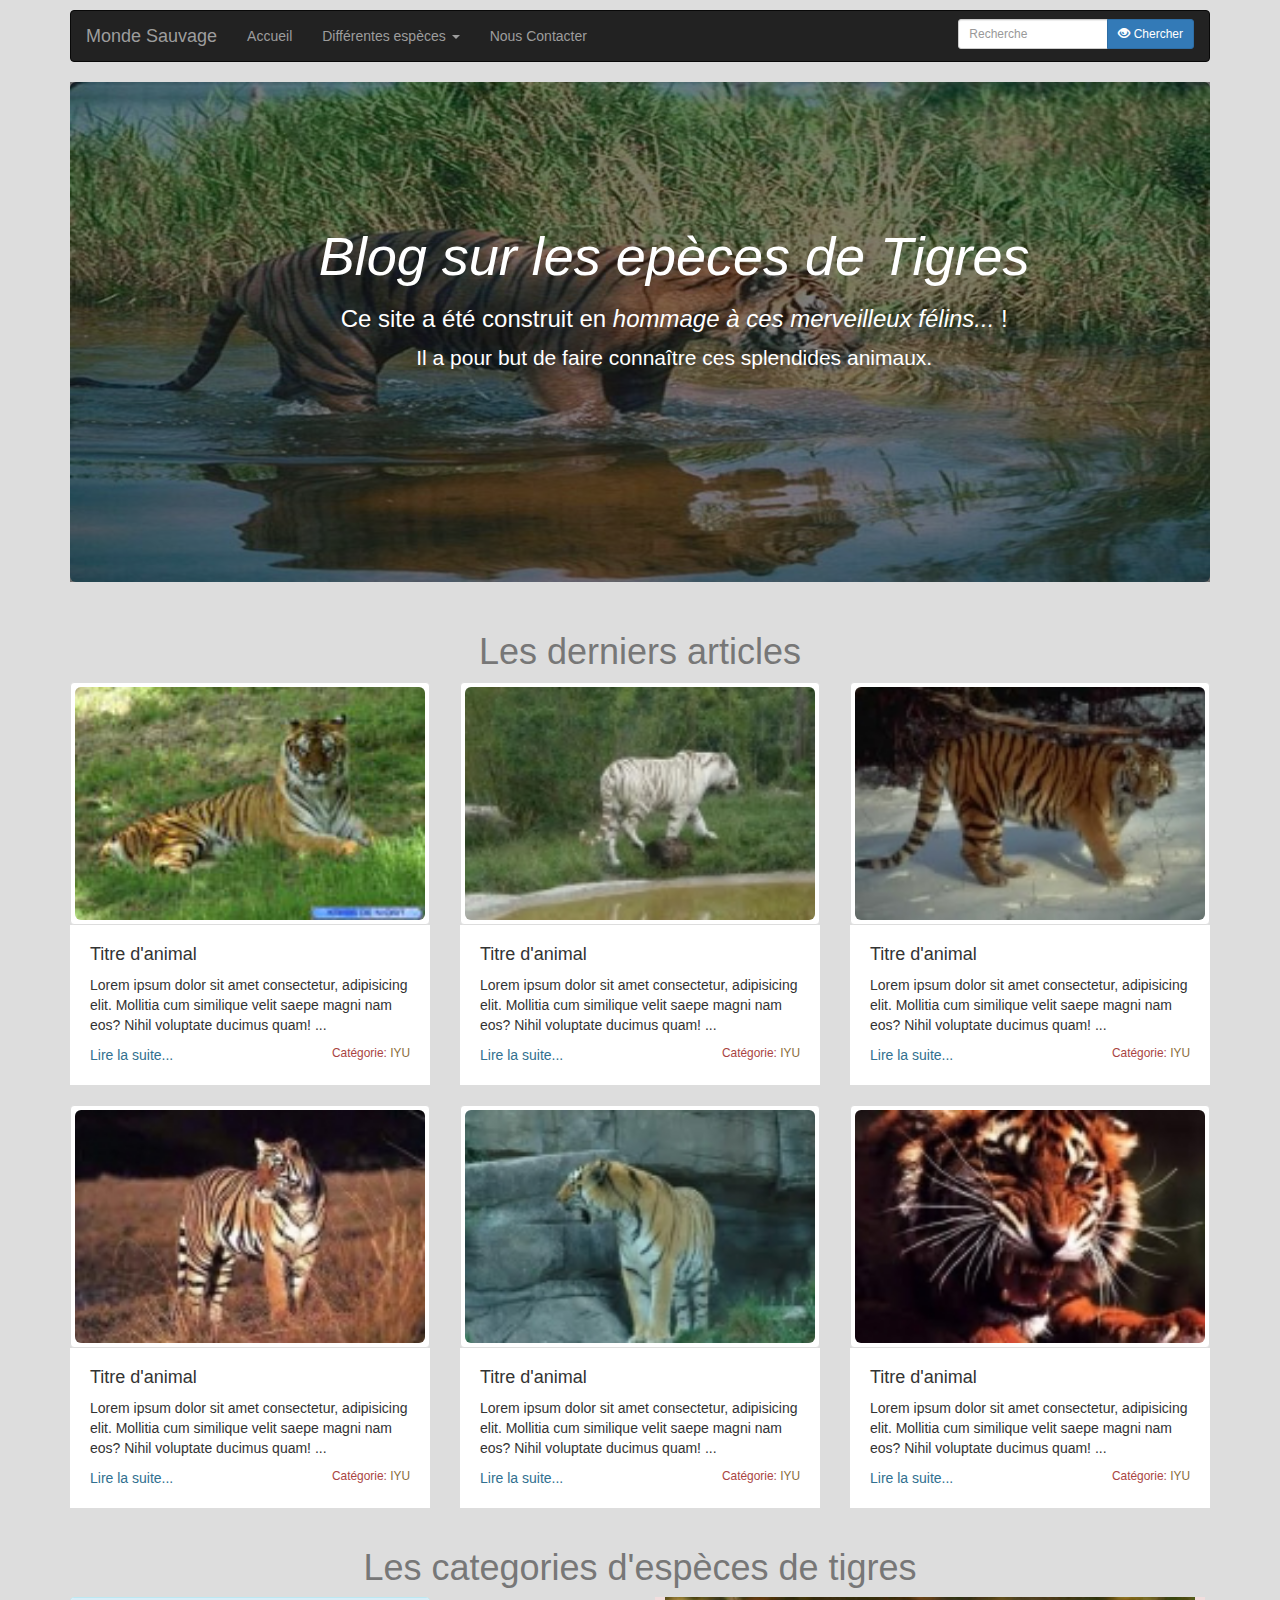
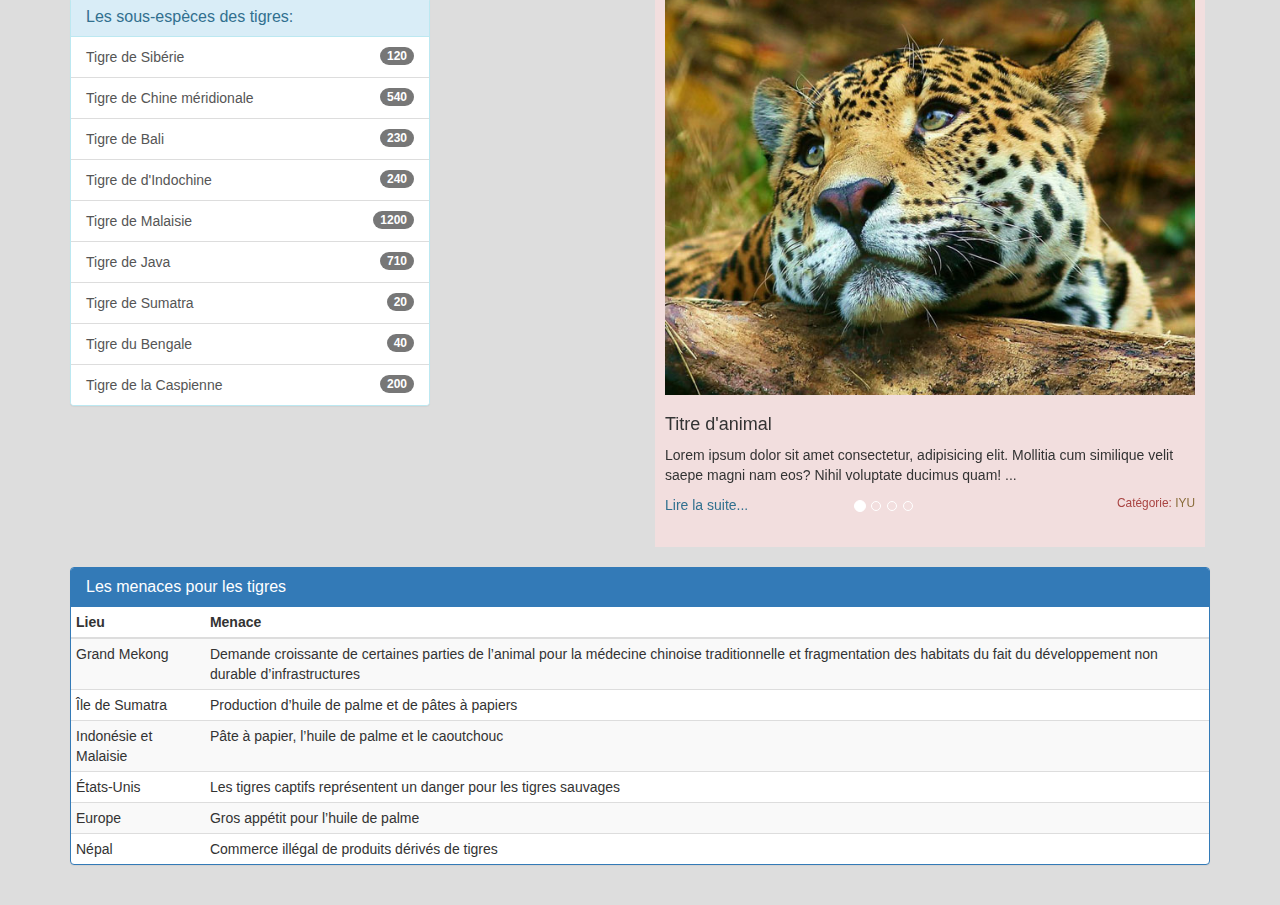
<file: index.html>
<!DOCTYPE HTML>
<html>

<head>
    <meta charset="utf-8">
    <link href="assets/css/bootstrap.css" rel="stylesheet">
    <link rel="stylesheet" href="./assets/css/style.css ">
    <style type="text/css">
        body {
            background-color: #DDD;
            padding-top: 10px;
        }

        [class*="col-"] {
            margin-bottom: 20px;
        }

        img {
            width: 100%;
        }

        .well {
            background-color: #CCC;
            padding: 20px;
        }

        a:active,
        a:focus {
            outline: none;
        }
    </style>
</head>

<body>
    <div class="container">
        <!-- Barre de navigation -->
        <nav class="navbar navbar-inverse" role="navigation">
            <div class="navbar-header">
                <button type="button" class="navbar-toggle" data-toggle="collapse" data-target=".navbar-collapse">
                    <span class="icon-bar"></span>
                    <span class="icon-bar"></span>
                    <span class="icon-bar"></span>
                </button>
                <a class="navbar-brand active" href="#">Monde Sauvage</a>
            </div>
            <div class="collapse navbar-collapse">
                <ul class="nav navbar-nav">
                    <li> <a href="index.html">Accueil</a> </li>
                    <li class="dropdown">
                        <a class="dropdown-toggle" data-toggle="dropdown" href="#">Différentes espèces <b class="caret"></b></a>
                        <ul class="dropdown-menu">
                            <li><a href="#">Tigre de Sibérie</a></li>
                            <li><a href="#">Tigre de Chine méridionale</a></li>
                            <li><a href="#">Tigre de Malaisie</a></li>
                            <li><a href="#">Tigre de d'Indochine</a></li>
                            <li><a href="#">Tigre d'Afrique subsaharien'</a></li>
                        </ul>
                    </li>
                    <li> <a href="contact.html">Nous Contacter</a> </li>
                </ul>
                <form class="navbar-form navbar-right">
                    <div class="input-group">
                        <input type="text" style="width:150px" class="input-sm form-control" placeholder="Recherche">
                        <span class="input-group-btn">
                            <button type="submit" class="btn btn-primary btn-sm"><span class="glyphicon glyphicon-eye-open"></span>
                                Chercher</button>
                        </span>
                    </div>
                </form>
            </div>
        </nav>

        <!-- La bannière -->
        <div class="jumbotron">
            <div class="contenu">
                <div class="center">
                    <h1 style="font-size: 54px;">Blog sur les epèces de Tigres</h1>
                    <h2 class="font-italic" style="font-size: 24px;">Ce site a été construit en <em>hommage à ces merveilleux félins...</em> !</h2>
                    <p> Il a pour but de faire connaître ces
                        splendides animaux.</p>
                </div>
            </div>
        </div>


        <!-- Les images de blog -->
        <section class="row articles">
            <h1 class=" text-muted" style="text-align: center;">Les derniers articles</h1>
            <div class="col-xs-6 col-sm-4 col-md-4">
                <a href="show.html" class="thumbnail">
                    <img src="images/t1.jpg" alt="Tigre" class="img-rounded">
                </a>
                <div class="content" style="background: #fff; padding: 20px;">
                    <h2 class="font-poppins" style="font-size: 18px; margin-top: 0;">Titre d'animal</h2>
                    <p> Lorem ipsum dolor sit amet consectetur, adipisicing elit. Mollitia cum similique velit saepe magni nam eos? Nihil voluptate ducimus quam! ...</p>
                    <div class="footer">
                        <a class="text-info" href="show.html">
                            Lire la suite...
                        </a>
                        <small class="pull-right">
                            <span class="text-danger">Catégorie: </span> <span class="text-warning">IYU</span>
                        </small>
                    </div>
                </div>
            </div>
            <div class="col-xs-6 col-sm-4 col-md-4">
                <a href="show.html" class="thumbnail">
                    <img src="images/t2.jpg" alt="Tigre" class="img-rounded">
                </a>
                <div class="content" style="background: #fff; padding: 20px;">
                    <h2 class="font-poppins" style="font-size: 18px; margin-top: 0;">Titre d'animal</h2>
                    <p> Lorem ipsum dolor sit amet consectetur, adipisicing elit. Mollitia cum similique velit saepe magni nam eos? Nihil voluptate ducimus quam! ...</p>
                    <div class="footer">
                        <a class="text-info" href="show.html">
                            Lire la suite...
                        </a>
                        <small class="pull-right">
                            <span class="text-danger">Catégorie: </span> <span class="text-warning">IYU</span>
                        </small>
                    </div>
                </div>
            </div>
            <div class="col-xs-6 col-sm-4 col-md-4">
                <a href="show.html" class="thumbnail">
                    <img src="images/t3.jpg" alt="Tigre" class="img-rounded">
                </a>
                <div class="content" style="background: #fff; padding: 20px;">
                    <h2 class="font-poppins" style="font-size: 18px; margin-top: 0;">Titre d'animal</h2>
                    <p> Lorem ipsum dolor sit amet consectetur, adipisicing elit. Mollitia cum similique velit saepe magni nam eos? Nihil voluptate ducimus quam! ...</p>
                    <div class="footer">
                        <a class="text-info" href="show.html">
                            Lire la suite...
                        </a>
                        <small class="pull-right">
                            <span class="text-danger">Catégorie: </span> <span class="text-warning">IYU</span>
                        </small>
                    </div>
                </div>
            </div>
            <div class="col-xs-6 col-sm-4 col-md-4">
                <a href="show.html" class="thumbnail">
                    <img src="images/t4.jpg" alt="Tigre" class="img-rounded">
                </a>
                <div class="content" style="background: #fff; padding: 20px;">
                    <h2 class="font-poppins" style="font-size: 18px; margin-top: 0;">Titre d'animal</h2>
                    <p> Lorem ipsum dolor sit amet consectetur, adipisicing elit. Mollitia cum similique velit saepe magni nam eos? Nihil voluptate ducimus quam! ...</p>
                    <div class="footer">
                        <a class="text-info" href="show.html">
                            Lire la suite...
                        </a>
                        <small class="pull-right">
                            <span class="text-danger">Catégorie: </span> <span class="text-warning">IYU</span>
                        </small>
                    </div>
                </div>
            </div>
            <div class="col-xs-6 col-sm-4 col-md-4">
                <a href="show.html" class="thumbnail">
                    <img src="images/t5.jpg" alt="Tigre" class="img-rounded">
                </a>
                <div class="content" style="background: #fff; padding: 20px;">
                    <h2 class="font-poppins" style="font-size: 18px; margin-top: 0;">Titre d'animal</h2>
                    <p> Lorem ipsum dolor sit amet consectetur, adipisicing elit. Mollitia cum similique velit saepe magni nam eos? Nihil voluptate ducimus quam! ...</p>
                    <div class="footer">
                        <a class="text-info" href="show.html">
                            Lire la suite...
                        </a>
                        <small class="pull-right">
                            <span class="text-danger">Catégorie: </span> <span class="text-warning">IYU</span>
                        </small>
                    </div>
                </div>
            </div>
            <div class="col-xs-6 col-sm-4 col-md-4">
                <a href="show.html" class="thumbnail">
                    <img src="images/t6.jpg" alt="Tigre" class="img-rounded">
                </a>
                <div class="content" style="background: #fff; padding: 20px;">
                    <h2 class="font-poppins" style="font-size: 18px; margin-top: 0;">Titre d'animal</h2>
                    <p> Lorem ipsum dolor sit amet consectetur, adipisicing elit. Mollitia cum similique velit saepe magni nam eos? Nihil voluptate ducimus quam! ...</p>
                    <div class="footer">
                        <a class="text-info" href="show.html">
                            Lire la suite...
                        </a>
                        <small class="pull-right">
                            <span class="text-danger">Catégorie: </span> <span class="text-warning">IYU</span>
                        </small>
                    </div>
                </div>
            </div>
        </section>

        <!-- Les catégories -->
        <div class="row">
            <h1 class=" text-muted" style="text-align: center;">Les categories d'espèces de tigres</h1>
            <!-- Panneau de categorie -->
            <section class="col-sm-4">
                <div class="panel panel-info">
                    <div class="panel-heading ">
                        <h3 class="panel-title  ">Les sous-espèces des tigres:</h3>
                    </div>
                    <div class="list-group">
                        <a href="#infos" class="list-group-item" data-toggle="modal">
                            Tigre de Sibérie
                            <span class="badge">120</span>
                        </a>
                        <div class="modal fade" id="infos" role="dialog" aria-labelledby="modalTitre" aria-hidden="true">
                            <div class="modal-dialog">
                                <div class="modal-content">
                                    <div class="modal-header">
                                        <button type="button" class="close" data-dismiss="modal" aria-hidden="true">x</button>
                                        <h4 id="modalTitre" class="modal-title">Plus
                                            d'informations sur le tigre de Sibérie</h4>
                                    </div>
                                    <div class="modal-body">
                                        <blockquote>
                                            Les tigres de Sibérie pèsent de 180 à 350 kg
                                            pour les mâles et de 100 à 200 kg pour les femelles. Le plus gros
                                            tigre de Sibérie,
                                            tué en 1950, atteignait les 384 kg. Le Tigre de Sibérie est le
                                            troisième plus gros prédateur terrestre derrière l'ours kodiak et
                                            l'ours polaire.
                                            La longueur totale du corps avec la queue est comprise entre 2,7 et
                                            3,8 m pour les mâles et entre 2,4 et 2,75 m pour les femelles. La
                                            longueur
                                            du crâne est de 341 à 383 mm pour les mâles et 279 à 318 mm pour les
                                            femelles.
                                            <hr>
                                            <small class="pull-right">Wikipedia</small>
                                        </blockquote>
                                    </div>
                                </div>
                            </div>
                        </div>
                        <a href="#" class="list-group-item">
                            Tigre de Chine méridionale
                            <span class="badge">540</span>
                        </a>
                        <a href="#" class="list-group-item">
                            Tigre de Bali
                            <span class="badge">230</span>
                        </a>
                        <a href="#" class="list-group-item">
                            Tigre de d'Indochine
                            <span class="badge">240</span>
                        </a>
                        <a href="#" class="list-group-item">
                            Tigre de Malaisie
                            <span class="badge">1200</span>
                        </a>
                        <a href="#" class="list-group-item">
                            Tigre de Java
                            <span class="badge">710</span>
                        </a>
                        <a href="#" class="list-group-item">
                            Tigre de Sumatra
                            <span class="badge">20</span>
                        </a>
                        <a href="#" class="list-group-item">
                            Tigre du Bengale
                            <span class="badge">40</span>
                        </a>
                        <a href="#" class="list-group-item">
                            Tigre de la Caspienne
                            <span class="badge">200</span>
                        </a>
                    </div>
                </div>
            </section>
            <!-- Carousel -->
            <section class="col-sm-5 col-sm-offset-2">
                <div id="carousel" class="carousel slide">
                    <ol class="carousel-indicators">
                        <li data-target="#carousel" data-slide-to="0" class="active"></li>
                        <li data-target="#carousel" data-slide-to="1"></li>
                        <li data-target="#carousel" data-slide-to="2"></li>
                        <li data-target="#carousel" data-slide-to="3"></li>
                    </ol>
                    <div class="carousel-inner bg-danger " style="width: 550px; height:550px; ">
                        <div class="item active" style="padding: 0 10px;"> <img alt="Tigre" src="images/photo-tigre.jpg">
                            <h2 class="" style="font-size: 18px;">Titre d'animal</h2>
                            <p> Lorem ipsum dolor sit amet consectetur, adipisicing elit. Mollitia cum similique velit saepe magni nam eos? Nihil voluptate ducimus quam! ...</p>
                            <div class="footer">
                                <a class="text-info" href="show.php">
                                    Lire la suite...
                                </a>
                                <small class="pull-right">
                                    <span class="text-danger">Catégorie: </span> <span class="text-warning">IYU</span>
                                </small>
                            </div>
                        </div>
                        <div class="item " style="padding: 0 10px;"> <img alt="Tigre" src="images/photo-tigre1.jpg">
                            <h2 class="" style="font-size: 18px; margin-top: 0;">Titre d'animal</h2>
                            <p> Lorem ipsum dolor sit amet consectetur, adipisicing elit. Mollitia cum similique velit saepe magni nam eos? Nihil voluptate ducimus quam! ...</p>
                            <div class="footer">
                                <a class="text-info" href="show.php">
                                    Lire la suite...
                                </a>
                                <small class="pull-right">
                                    <span class="text-danger">Catégorie: </span> <span class="text-warning">IYU</span>
                                </small>
                            </div>
                        </div>
                        <div class="item " style="padding: 0 10px;"> <img alt="Tigre" src="images/photo-tigre2.jpg">
                            <h2 class="" style="font-size: 18px; margin-top: 0;">Titre d'animal</h2>
                            <p> Lorem ipsum dolor sit amet consectetur, adipisicing elit. Mollitia cum similique velit saepe magni nam eos? Nihil voluptate ducimus quam! ...</p>
                            <div class="footer">
                                <a class="text-info" href="show.php">
                                    Lire la suite...
                                </a>
                                <small class="pull-right">
                                    <span class="text-danger">Catégorie: </span> <span class="text-warning">IYU</span>
                                </small>
                            </div>
                        </div>
                        <div class="item " style="padding: 0 10px;"> <img alt="Tigre" src="images/photo-tigre3.jpg">
                            <h2 class="" style="font-size: 18px; margin-top: 0;">Titre d'animal</h2>
                            <p> Lorem ipsum dolor sit amet consectetur, adipisicing elit. Mollitia cum similique velit saepe magni nam eos? Nihil voluptate ducimus quam! ...</p>
                            <div class="footer">
                                <a class="text-info" href="show.php">
                                    Lire la suite...
                                </a>
                                <small class="pull-right">
                                    <span class="text-danger">Catégorie: </span> <span class="text-warning">IYU</span>
                                </small>
                            </div>
                        </div>
                    </div>
                </div>
            </section>
        </div>
        <!-- Tableau de menace des tigres -->
        <div class="row">
            <section class="col-sm-12">
                <div class="panel panel-primary">
                    <table class="table table-striped table-condensed">
                        <div class="panel-heading">
                            <h3 class="panel-title">Les menaces pour les
                                tigres</h3>
                        </div>
                        <thead>
                            <tr>
                                <th>Lieu</th>
                                <th>Menace</th>
                            </tr>
                        </thead>
                        <tbody>
                            <tr>
                                <td>Grand Mekong</td>
                                <td>Demande croissante de certaines parties de
                                    l’animal pour la médecine chinoise traditionnelle et fragmentation
                                    des habitats du
                                    fait du développement non durable d’infrastructures</td>
                            </tr>
                            <tr>
                                <td>Île de Sumatra</td>
                                <td>Production d’huile de palme et de pâtes à
                                    papiers</td>
                            </tr>
                            <tr>
                                <td>Indonésie et Malaisie</td>
                                <td>Pâte à papier, l’huile de palme et le
                                    caoutchouc</td>
                            </tr>
                            <tr>
                                <td>États-Unis</td>
                                <td>Les tigres captifs représentent un danger pour
                                    les tigres sauvages</td>
                            </tr>
                            <tr>
                                <td>Europe</td>
                                <td>Gros appétit pour l’huile de palme</td>
                            </tr>
                            <tr>
                                <td>Népal</td>
                                <td>Commerce illégal de produits dérivés de
                                    tigres</td>
                            </tr>
                        </tbody>
                    </table>
                </div>
            </section>
        </div>

    </div>
    <script src="assets/js/jquery.min.js"></script>
    <script src="assets/js/bootstrap.min.js"></script>
    <script>
        $(function() {
            $('.carousel').carousel();
            $('blockquote a').tooltip();
        });
    </script>
</body>

</html>
</file>
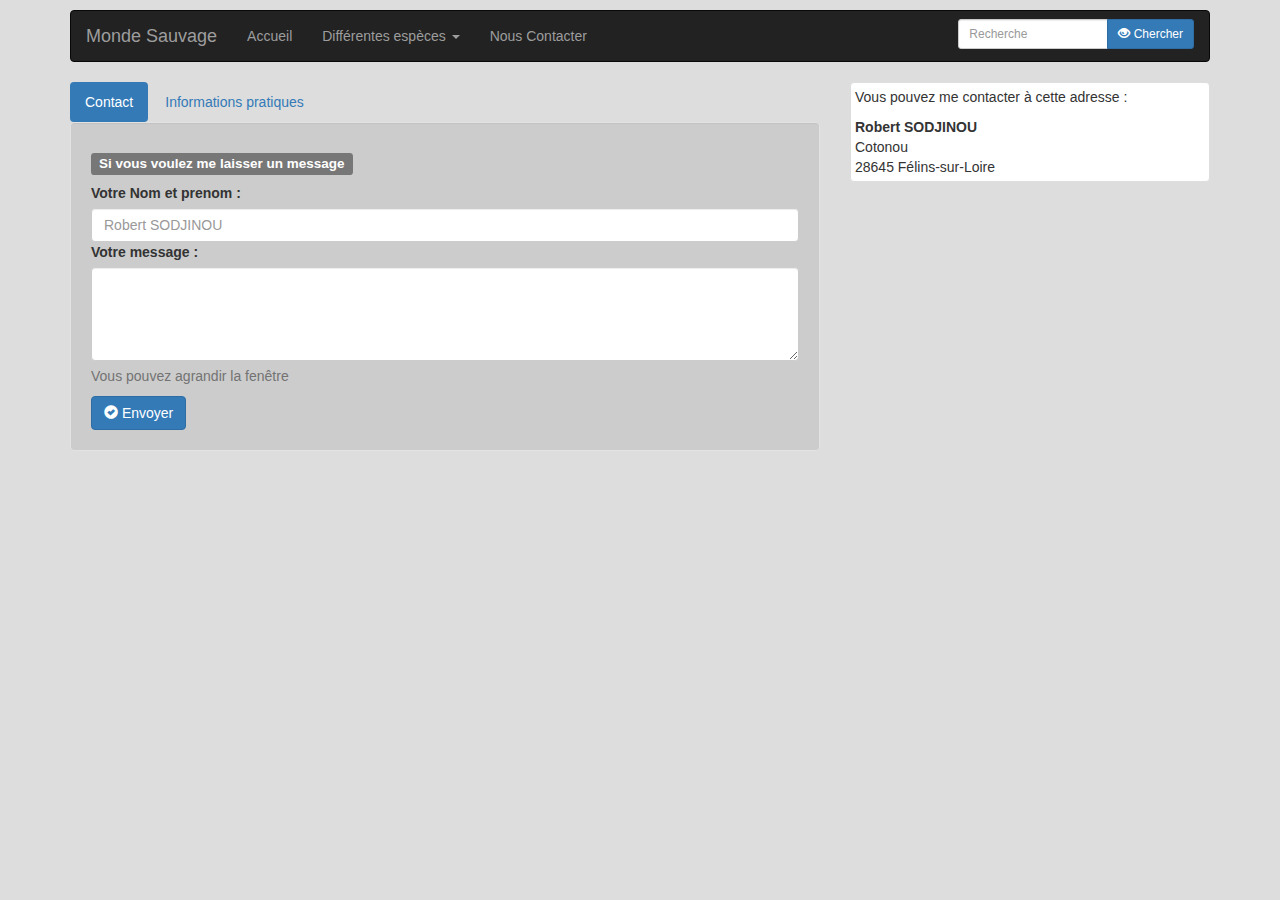
<file: contact.html>
<!DOCTYPE HTML>
<html>

<head>
    <meta charset="utf-8">
    <link href="assets/css/bootstrap.css" rel="stylesheet">
    <style type="text/css">
        body {
            background-color: #DDD;
            padding-top: 10px;
        }

        [class*="col-"] {
            margin-bottom: 20px;
        }

        img {
            width: 100%;
        }

        .well {
            background-color: #CCC;
            padding: 20px;
        }

        a:active,
        a:focus {
            outline: none;
        }
    </style>
</head>

<body>
    <div class="container">
        <!-- Barre de navigation -->
        <nav class="navbar navbar-inverse" role="navigation">
            <div class="navbar-header">
                <button type="button" class="navbar-toggle" data-toggle="collapse" data-target=".navbar-collapse">
                    <span class="icon-bar"></span>
                    <span class="icon-bar"></span>
                    <span class="icon-bar"></span>
                </button>
                <a class="navbar-brand active" href="#">Monde Sauvage</a>
            </div>
            <div class="collapse navbar-collapse">
                <ul class="nav navbar-nav">
                    <li> <a href="index.html">Accueil</a> </li>
                    <li class="dropdown">
                        <a class="dropdown-toggle" data-toggle="dropdown" href="#">Différentes espèces <b class="caret"></b></a>
                        <ul class="dropdown-menu">
                            <li><a href="#">Tigre de Sibérie</a></li>
                            <li><a href="#">Tigre de Chine méridionale</a></li>
                            <li><a href="#">Tigre de Malaisie</a></li>
                            <li><a href="#">Tigre de d'Indochine</a></li>
                            <li><a href="#">Tigre d'Afrique subsaharien'</a></li>
                        </ul>
                    </li>
                    <li> <a href="contact.html">Nous Contacter</a> </li>
                </ul>
                <form class="navbar-form navbar-right">
                    <div class="input-group">
                        <input type="text" style="width:150px" class="input-sm form-control" placeholder="Recherche">
                        <span class="input-group-btn">
                            <button type="submit" class="btn btn-primary btn-sm"><span class="glyphicon glyphicon-eye-open"></span>
                                Chercher</button>
                        </span>
                    </div>
                </form>
            </div>
        </nav>
        <!-- Contact -->
        <div class="row">
            <!-- Formulaire de contact -->
            <section class="col-sm-8">
                <ul class="nav nav-pills">
                    <li class="active"><a href="#contact" data-toggle="tab">Contact</a></li>
                    <li><a href="#informations" data-toggle="tab">Informations pratiques</a></li>
                </ul>
                <div class="tab-content">
                    <div class="tab-pane active fade in" id="contact">
                        <form class="well">
                            <h4><span class="label label-default">Si vous voulez
                                    me laisser un message</span></h4>
                            <fieldset>
                                <label for="name" class="text-input">Votre Nom et prenom :</label>
                                <input type="text" name="name" class="form-control" placeholder="Robert SODJINOU" id="name">
                                
                                <label for="textarea">Votre message :</label>
                                <textarea id="textarea" rows="4" class="form-control"></textarea>
                                <p class="help-block">Vous pouvez agrandir la
                                    fenêtre</p>
                                <button class="btn btn-primary" type="submit"><span class="glyphicon glyphicon-ok-sign"></span>
                                    Envoyer</button>
                            </fieldset>
                        </form>
                    </div>
                    <div class="tab-pane fade" id="informations">
                        <div class="well">
                            <h2>Informations pratiques</h2>
                            <p>Si vous êtes intéressés par la protection des
                                tigres et si vous désirez prendre part aux actions menées...
                                blablabla...</p>
                        </div>
                    </div>
                    <div class="tab-content">
            </section>
            <!-- Formulaire d'info de contact -->
            <section class="col-sm-4">
                <address class="thumbnail">
                    <p>Vous pouvez me contacter à cette adresse :</p>
                    <strong>Robert SODJINOU</strong><br>
                    Cotonou<br>
                    28645 Félins-sur-Loire<br>
                </address>
            </section>
        </div>
    </div>

    <script src="assets/js/jquery.min.js"></script>
    <script src="assets/js/bootstrap.min.js"></script>
</body>

</html>
</file>
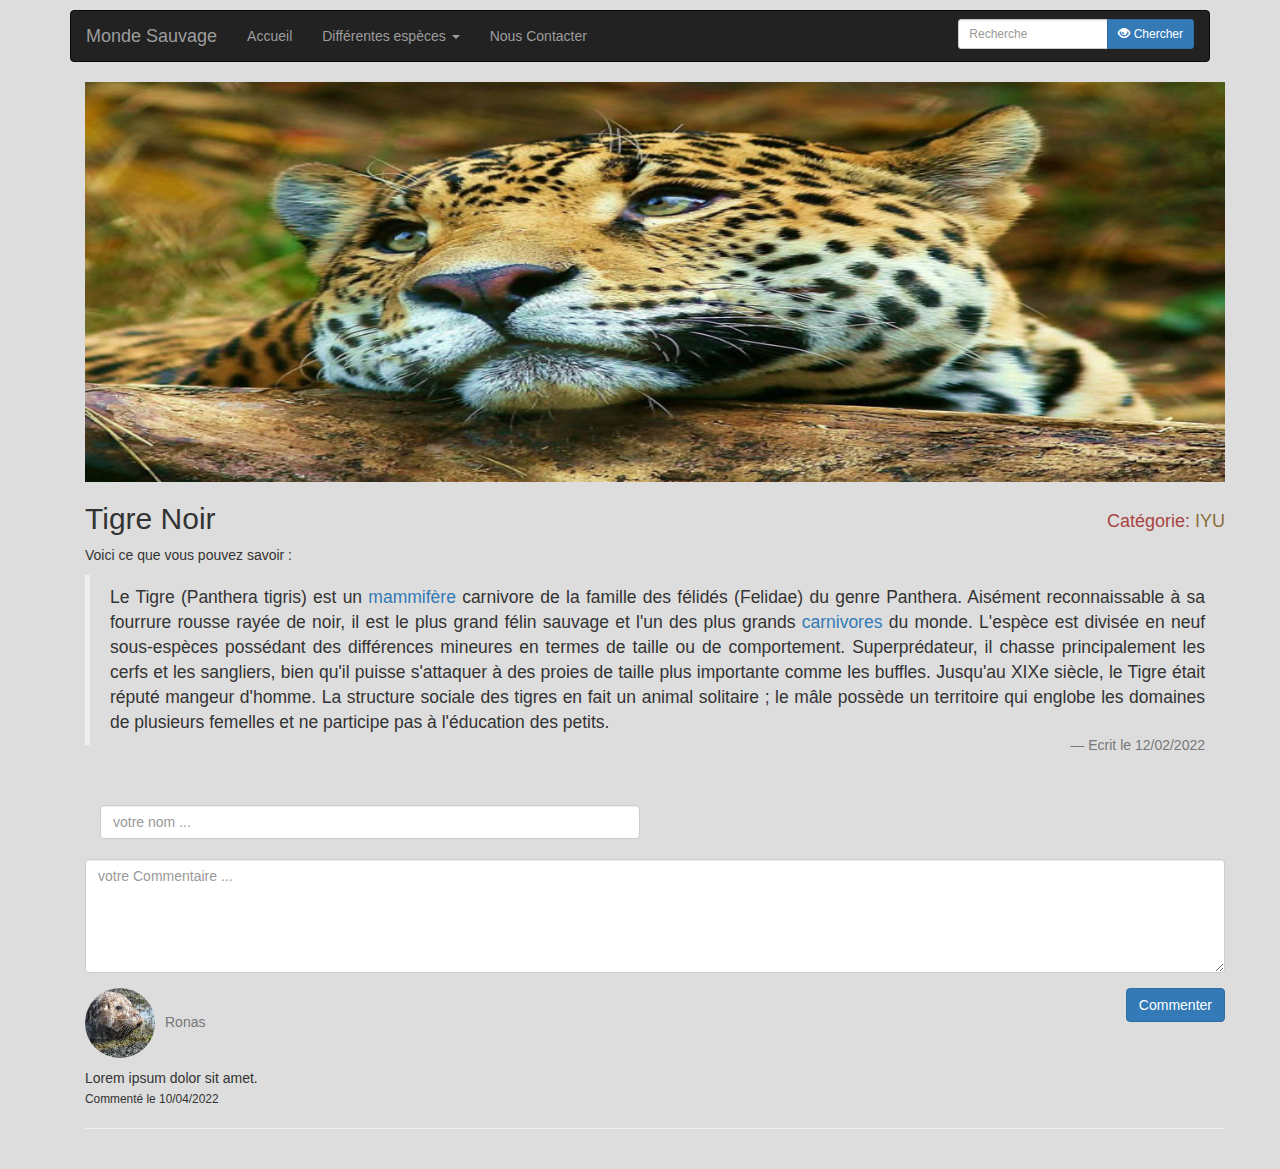
<file: show.html>
<!DOCTYPE HTML>
<html>

<head>
    <meta charset="utf-8">
    <link href="assets/css/bootstrap.css" rel="stylesheet">
    <style type="text/css">
        body {
            background-color: #DDD;
            padding-top: 10px;
        }

        [class*="col-"] {
            margin-bottom: 20px;
        }

        img {
            width: 100%;
        }

        .well {
            background-color: #CCC;
            padding: 20px;
        }

        a:active,
        a:focus {
            outline: none;
        }
    </style>
</head>

<body>
    <div class="container">
        <!-- Barre de navigation -->
        <nav class="navbar navbar-inverse" role="navigation">
            <div class="navbar-header">
                <button type="button" class="navbar-toggle" data-toggle="collapse" data-target=".navbar-collapse">
                    <span class="icon-bar"></span>
                    <span class="icon-bar"></span>
                    <span class="icon-bar"></span>
                </button>
                <a class="navbar-brand active" href="#">Monde Sauvage</a>
            </div>
            <div class="collapse navbar-collapse">
                <ul class="nav navbar-nav">
                    <li> <a href="index.html">Accueil</a> </li>
                    <li class="dropdown">
                        <a class="dropdown-toggle" data-toggle="dropdown" href="#">Différentes espèces <b class="caret"></b></a>
                        <ul class="dropdown-menu">
                            <li><a href="#">Tigre de Sibérie</a></li>
                            <li><a href="#">Tigre de Chine méridionale</a></li>
                            <li><a href="#">Tigre de Malaisie</a></li>
                            <li><a href="#">Tigre de d'Indochine</a></li>
                            <li><a href="#">Tigre d'Afrique subsaharien'</a></li>
                        </ul>
                    </li>
                    <li> <a href="contact.html">Nous Contacter</a> </li>
                </ul>
                <form class="navbar-form navbar-right">
                    <div class="input-group">
                        <input type="text" style="width:150px" class="input-sm form-control" placeholder="Recherche">
                        <span class="input-group-btn">
                            <button type="submit" class="btn btn-primary btn-sm"><span class="glyphicon glyphicon-eye-open"></span>
                                Chercher</button>
                        </span>
                    </div>
                </form>
            </div>
        </nav>
        <!-- Presentation des tigres -->
        <section class="row">
            <div class=" col-md-8 ">
                <div class="container article-wrapper">
                    <div class="head">
                        <div>
                            <img style="height: 400px;" src="./images/photo-tigre.jpg" alt="image article">
                        </div>
                    </div>
                    <div class="article">
                        <div>
                            <h2>Tigre Noir
                                <span class="text-danger h4 pull-right">Catégorie: <span class="text-warning">IYU</span> </span>

                            </h2>
                        </div>

                        <div class=" text-justify">
                            <p>Voici ce que vous pouvez savoir :</p>
                            <blockquote>
                                Le Tigre (Panthera tigris) est un <a data-toggle="tooltip" href="#" title="Classe de vertébrés">mammifère</a>
                                carnivore de la famille
                                des félidés (Felidae) du genre Panthera. Aisément reconnaissable à
                                sa fourrure rousse rayée de noir, il est le plus grand félin sauvage
                                et l'un
                                des plus grands <a data-toggle="tooltip" href="#" title='Synonyme de "carnassier"'>carnivores </a>du monde.
                                L'espèce est divisée en neuf sous-espèces possédant des différences
                                mineures
                                en termes de taille ou de comportement. Superprédateur, il chasse
                                principalement les cerfs et les sangliers, bien qu'il puisse
                                s'attaquer à des
                                proies de taille plus importante comme les buffles. Jusqu'au XIXe
                                siècle, le Tigre était réputé mangeur d'homme. La structure sociale
                                des tigres
                                en fait un animal solitaire ; le mâle possède un territoire qui
                                englobe les domaines de plusieurs femelles et ne participe pas à
                                l'éducation des petits.<br>
                                <div class="pull-right">
                                    <span class="text-success"><small>Ecrit le 12/02/2022 </small></span>
                                </div>
                            </blockquote>
                        </div>
                    </div>
                    <div class="comment" style="padding-top: 40px;">
                        <form action="index.html" method="post">
                            <div class="form-group col-md-6">
                                <input type="text" class="form-control" name="name" placeholder="votre nom ...">
                            </div>
                            <div class="form-group">
                                <textarea class="form-control" name="contenu" placeholder="votre Commentaire ..." rows="5"></textarea>
                            </div>
                            <input type="hidden" name="id_aut" value="">
                            <button type="submit" class="btn btn-primary" style="float: right;">Commenter</button>
                        </form>
                        <div class="comment-list mt-5 pt-4">
                            <!-- La liste des commentaires -->
                            <div>
                                <h5 class="text-muted font-size-14"> <img class="profil" style="width: 70px; height: 70px; border-radius:50% ;margin-right: 10px;" src="./images/user.jpg" alt="">Ronas</h5>
                                <p class="mx-5 font-rubik font-italic">Lorem ipsum dolor sit amet. <br>
                                    <small class="text-secondary"> Commenté le 10/04/2022</small>
                                </p>

                                <hr>
                            </div>
                        </div>
                    </div>
                </div>

            </div>
        </section>


    </div>

    <script src="assets/js/jquery.min.js"></script>
    <script src="assets/js/bootstrap.min.js"></script>
</body>

</html>
</file>
<file: assets/css/style.css>
*,html,body{
    margin: 0 ;
    padding: 0 ;
    box-sizing: border-box;
}
body a{
    color: inherit;
    text-decoration: none;
}
body a:hover{
    text-decoration: none;
}

/* Banniere */

.jumbotron {
    position: relative;
    width: 100%;
    height: 500px;
    background: url('../../images/photo-tigre2.jpg') no-repeat center/100% 100%;
    padding-right: 0 !important;
    margin-right: 0 !important;
}
.jumbotron .contenu{
    position: absolute;
    top: 0;
    left: 0;
    right: 0;
    width: 100%;
    height: 100%;
    color: #fff !important;
    background: rgba(0,0,0,0.5);
    text-align: center;
}
.jumbotron .contenu .center{
    position: absolute;
    top: 25%;
    left: 18%;
    width: 70%;
}
.jumbotron .contenu .center h1{
    font-style: italic;
}

/* Les articles */
.thumbnail{
    margin-bottom: 0 !important;
}
</file>
